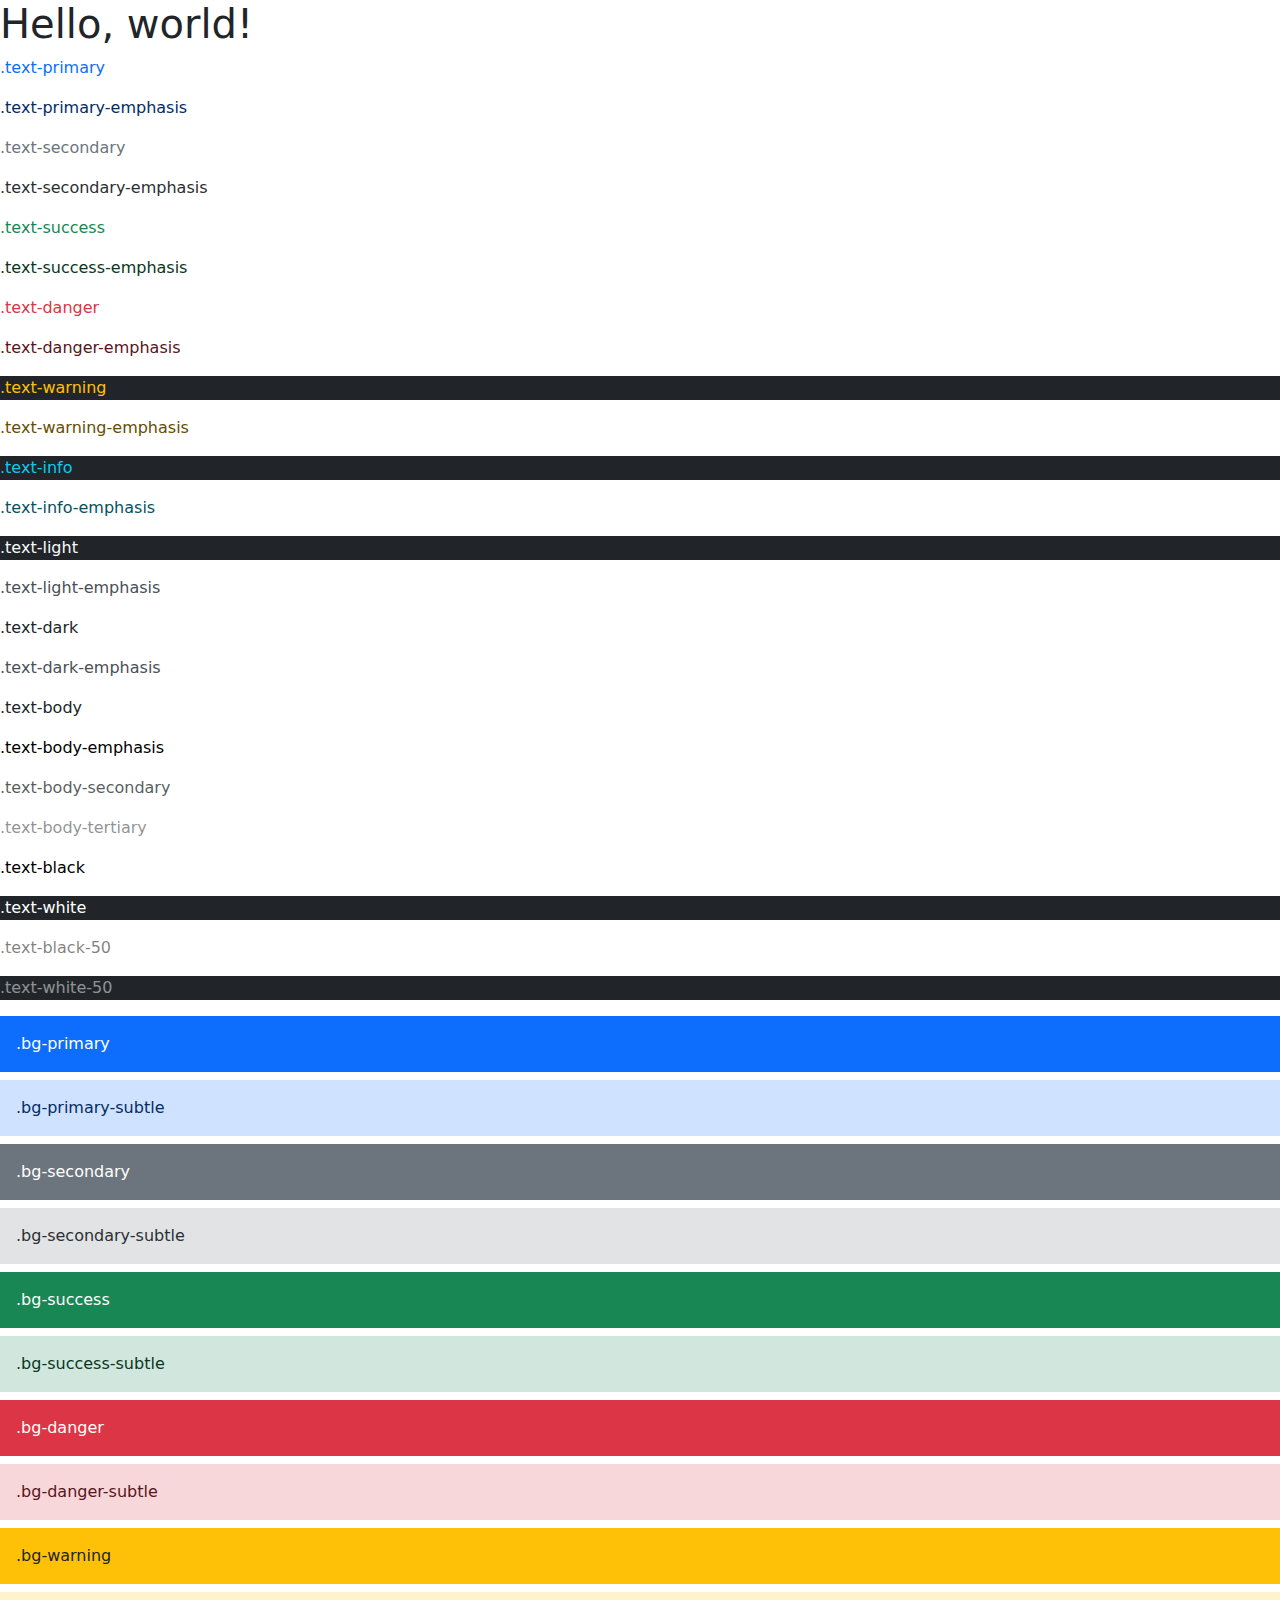
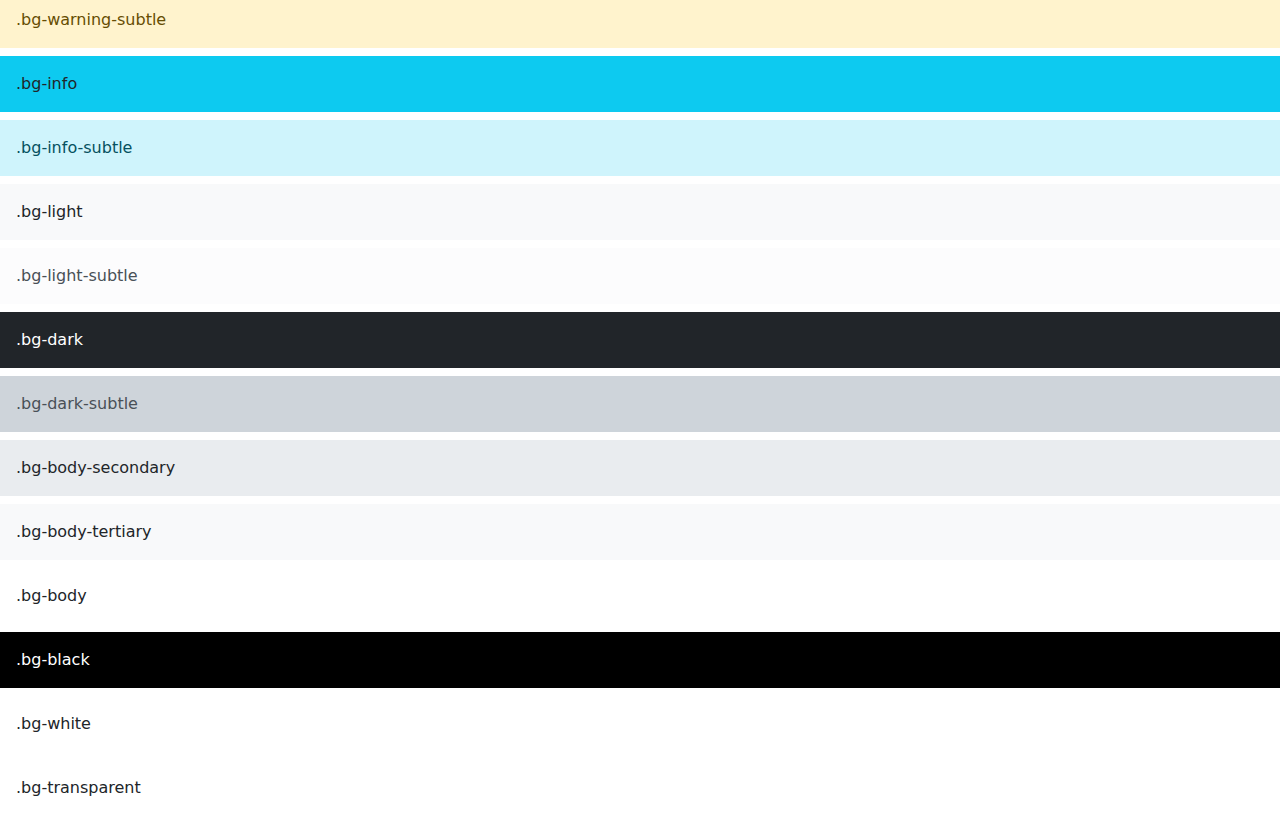
<file: Day-1/index.html>
<!doctype html>
<html lang="en">
  <head>
    <meta charset="utf-8">
    <meta name="viewport" content="width=device-width, initial-scale=1">
    <title>Bootstrap demo</title>
    <link href="https://cdn.jsdelivr.net/npm/bootstrap@5.3.3/dist/css/bootstrap.min.css" rel="stylesheet" integrity="sha384-QWTKZyjpPEjISv5WaRU9OFeRpok6YctnYmDr5pNlyT2bRjXh0JMhjY6hW+ALEwIH" crossorigin="anonymous">
  </head>
  <body>
    <h1>Hello, world!</h1>
<p class="text-primary">.text-primary</p>
<p class="text-primary-emphasis">.text-primary-emphasis</p>
<p class="text-secondary">.text-secondary</p>
<p class="text-secondary-emphasis">.text-secondary-emphasis</p>
<p class="text-success">.text-success</p>
<p class="text-success-emphasis">.text-success-emphasis</p>
<p class="text-danger">.text-danger</p>
<p class="text-danger-emphasis">.text-danger-emphasis</p>
<p class="text-warning bg-dark">.text-warning</p>
<p class="text-warning-emphasis">.text-warning-emphasis</p>
<p class="text-info bg-dark">.text-info</p>
<p class="text-info-emphasis">.text-info-emphasis</p>
<p class="text-light bg-dark">.text-light</p>
<p class="text-light-emphasis">.text-light-emphasis</p>
<p class="text-dark bg-white">.text-dark</p>
<p class="text-dark-emphasis">.text-dark-emphasis</p>

<p class="text-body">.text-body</p>
<p class="text-body-emphasis">.text-body-emphasis</p>
<p class="text-body-secondary">.text-body-secondary</p>
<p class="text-body-tertiary">.text-body-tertiary</p>

<p class="text-black bg-white">.text-black</p>
<p class="text-white bg-dark">.text-white</p>
<p class="text-black-50 bg-white">.text-black-50</p>
<p class="text-white-50 bg-dark">.text-white-50</p>


<div class="p-3 mb-2 bg-primary text-white">.bg-primary</div>
<div class="p-3 mb-2 bg-primary-subtle text-primary-emphasis">.bg-primary-subtle</div>
<div class="p-3 mb-2 bg-secondary text-white">.bg-secondary</div>
<div class="p-3 mb-2 bg-secondary-subtle text-secondary-emphasis">.bg-secondary-subtle</div>
<div class="p-3 mb-2 bg-success text-white">.bg-success</div>
<div class="p-3 mb-2 bg-success-subtle text-success-emphasis">.bg-success-subtle</div>
<div class="p-3 mb-2 bg-danger text-white">.bg-danger</div>
<div class="p-3 mb-2 bg-danger-subtle text-danger-emphasis">.bg-danger-subtle</div>
<div class="p-3 mb-2 bg-warning text-dark">.bg-warning</div>
<div class="p-3 mb-2 bg-warning-subtle text-warning-emphasis">.bg-warning-subtle</div>
<div class="p-3 mb-2 bg-info text-dark">.bg-info</div>
<div class="p-3 mb-2 bg-info-subtle text-info-emphasis">.bg-info-subtle</div>
<div class="p-3 mb-2 bg-light text-dark">.bg-light</div>
<div class="p-3 mb-2 bg-light-subtle text-light-emphasis">.bg-light-subtle</div>
<div class="p-3 mb-2 bg-dark text-white">.bg-dark</div>
<div class="p-3 mb-2 bg-dark-subtle text-dark-emphasis">.bg-dark-subtle</div>
<div class="p-3 mb-2 bg-body-secondary">.bg-body-secondary</div>
<div class="p-3 mb-2 bg-body-tertiary">.bg-body-tertiary</div>
<div class="p-3 mb-2 bg-body text-body">.bg-body</div>
<div class="p-3 mb-2 bg-black text-white">.bg-black</div>
<div class="p-3 mb-2 bg-white text-dark">.bg-white</div>
<div class="p-3 mb-2 bg-transparent text-body">.bg-transparent</div>














    <script src="https://cdn.jsdelivr.net/npm/bootstrap@5.3.3/dist/js/bootstrap.bundle.min.js" integrity="sha384-YvpcrYf0tY3lHB60NNkmXc5s9fDVZLESaAA55NDzOxhy9GkcIdslK1eN7N6jIeHz" crossorigin="anonymous"></script>
  </body>
</html>


<!-- Content Delivery Network -->
</file>
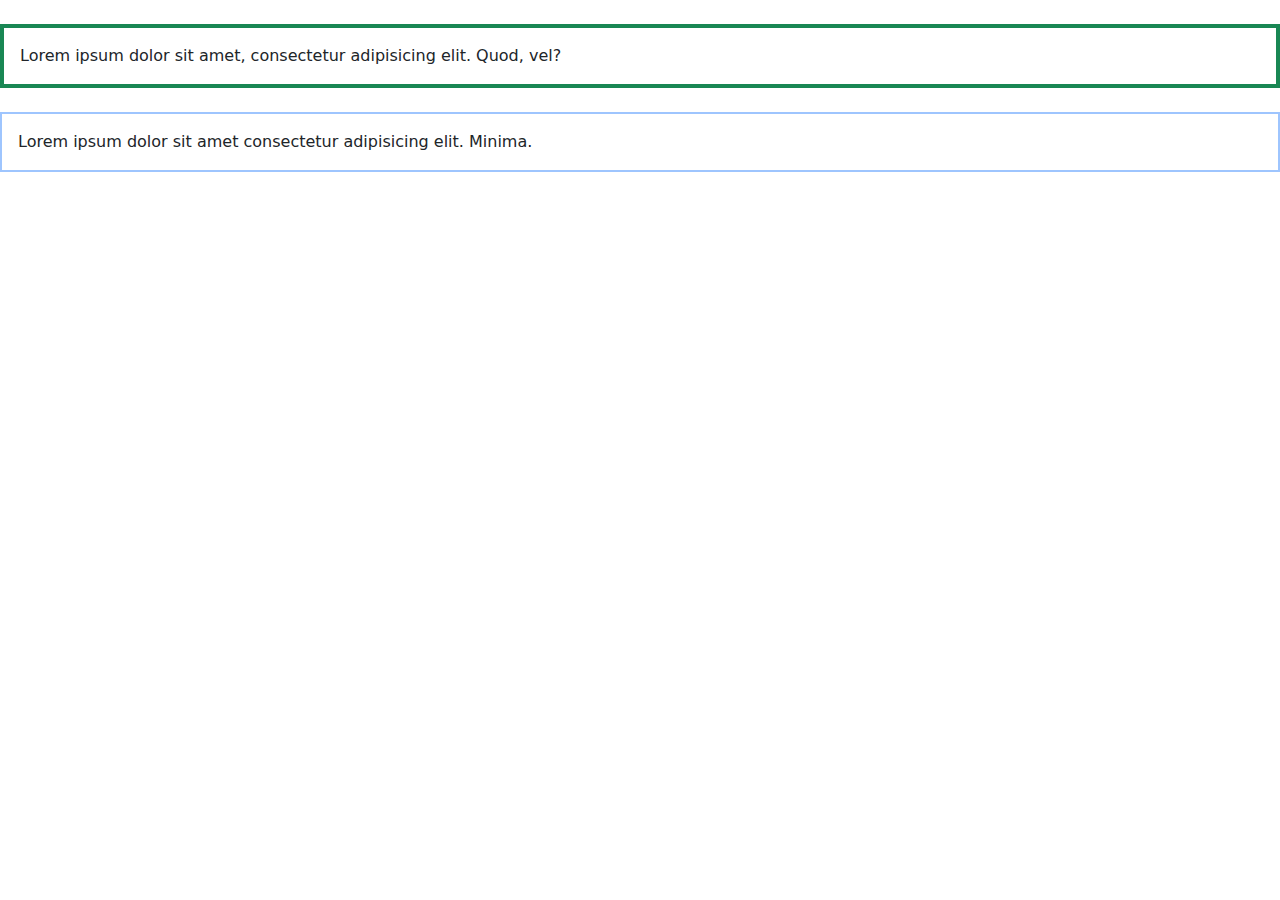
<file: Day-3/index.html>
<!doctype html>
<html lang="en">
  <head>
    <meta charset="utf-8">
    <meta name="viewport" content="width=device-width, initial-scale=1">
    <title>Document</title>
    <style>
        /* img{
            width: 200px;
            height: 200px;
        }

        .table{
            margin-top: 80px;
        }
 */

       
    </style>
    <link href="https://cdn.jsdelivr.net/npm/bootstrap@5.3.3/dist/css/bootstrap.min.css" rel="stylesheet" integrity="sha384-QWTKZyjpPEjISv5WaRU9OFeRpok6YctnYmDr5pNlyT2bRjXh0JMhjY6hW+ALEwIH" crossorigin="anonymous">
  </head>
  <body>
    <script src="https://cdn.jsdelivr.net/npm/bootstrap@5.3.3/dist/js/bootstrap.bundle.min.js" integrity="sha384-YvpcrYf0tY3lHB60NNkmXc5s9fDVZLESaAA55NDzOxhy9GkcIdslK1eN7N6jIeHz" crossorigin="anonymous">
    </script>
    <!-- <img src="https://images.pexels.com/photos/3729464/pexels-photo-3729464.jpeg?cs=srgb&dl=pexels-mikebirdy-3729464.jpg&fm=jpg" class="rounded-5 float-start" alt="...">
    <img src="https://images.pexels.com/photos/3729464/pexels-photo-3729464.jpeg?cs=srgb&dl=pexels-mikebirdy-3729464.jpg&fm=jpg" class="rounded float-end" alt="..."> -->

    <!-- <div id="liveAlertPlaceholder"></div>
    <button type="button" class="btn btn-primary" id="liveAlertBtn">Show live alert</button>

    <table class="table container table-bordered table-hover  mt-4  ">
        <thead>
          <tr class="table-primary">
            <th scope="col">#</th>
            <th scope="col">First</th>
            <th scope="col">Last</th>
            <th scope="col">Handle</th>
          </tr>
        </thead>
        <tbody>
          <tr>
            <th scope="row">1</th>
            <td>Mark</td>
            <td>Otto</td>
            <td>@mdo</td>
          </tr>
          <tr  class="table-primary">
            <th scope="row">2</th>
            <td>Jacob</td>
            <td>Thornton</td>
            <td>@fat</td>
          </tr>
          <tr>
            <th scope="row">3</th>
            <td colspan="2">Larry the Bird</td>
            <td>@twitter</td>
          </tr>
        </tbody>
      </table> -->
      <div>
        <div class="border border-4 border-success mt-4 p-3">Lorem ipsum dolor sit amet, consectetur adipisicing elit. Quod, vel?</div>
        <div class="border border-2 border-primary-subtle mt-4 p-3">Lorem ipsum dolor sit amet consectetur adipisicing elit. Minima.</div>
      </div>
  </body>
</html>
</file>
